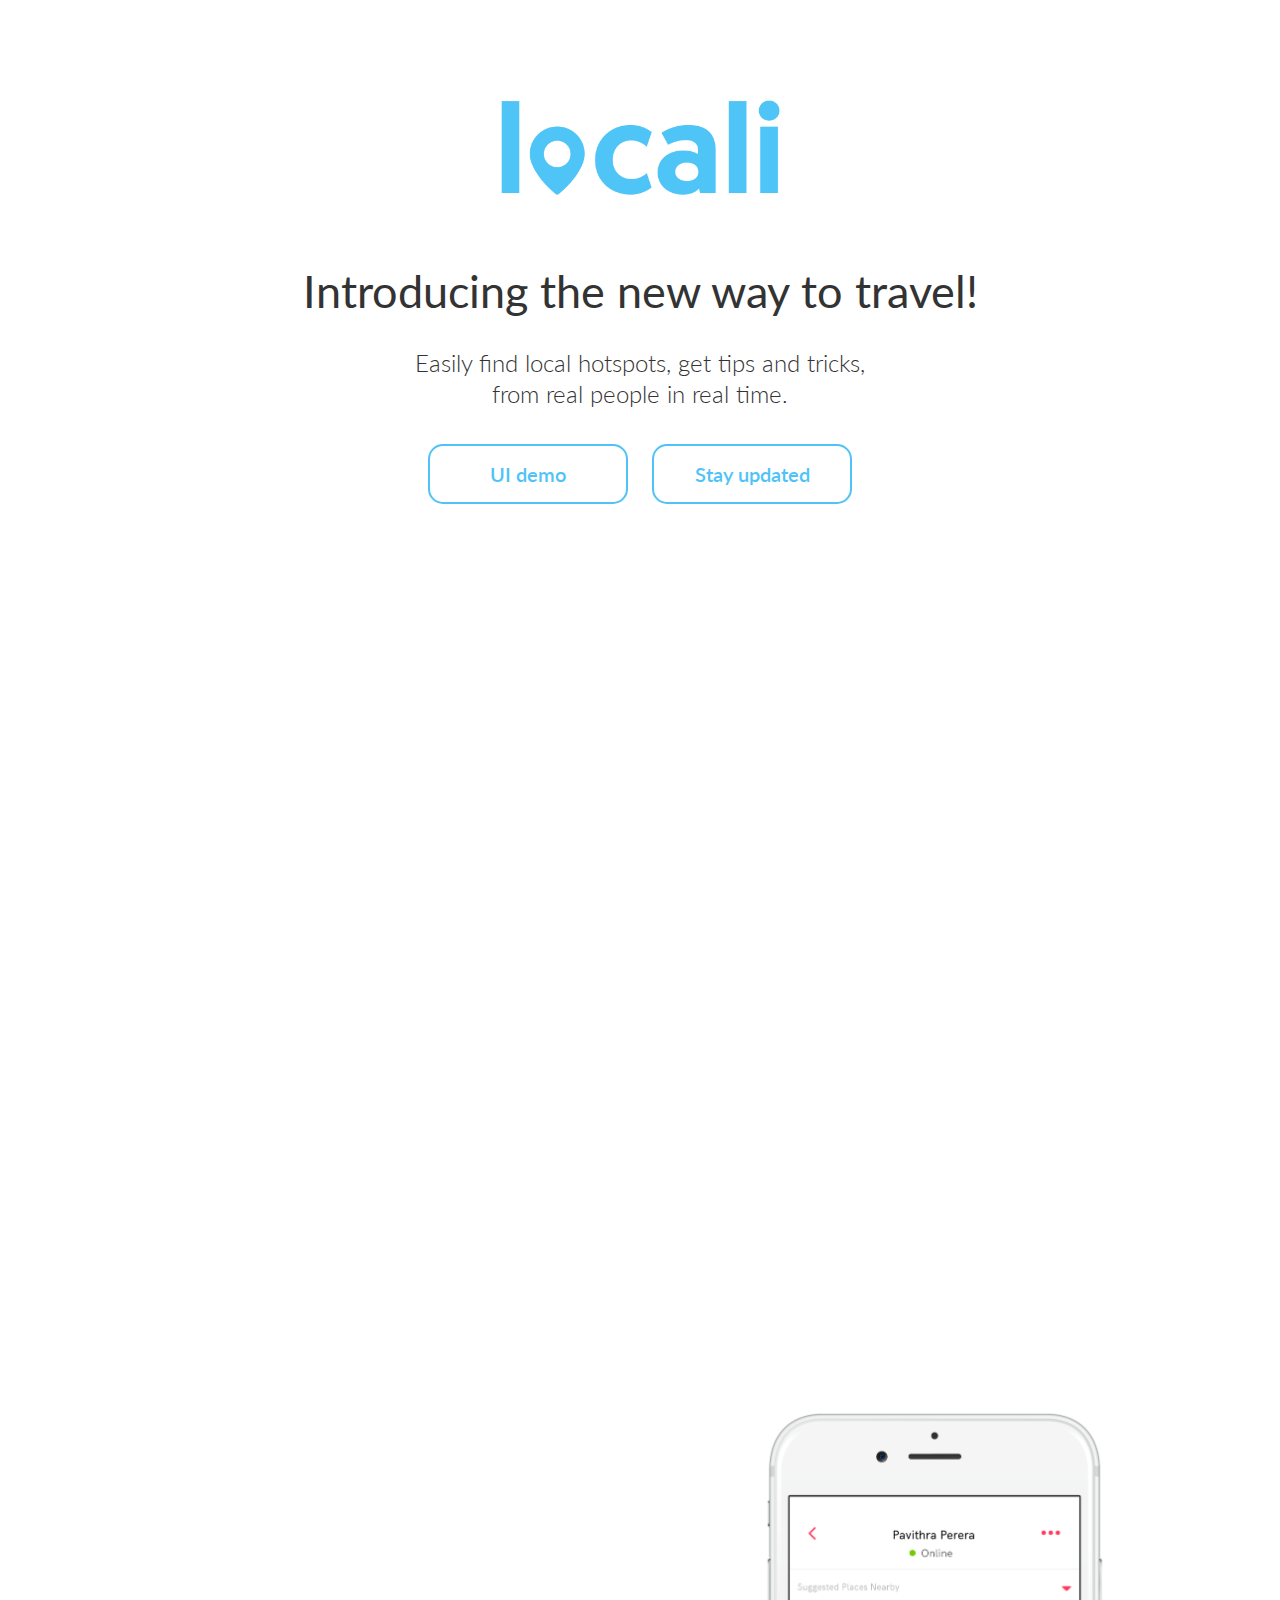
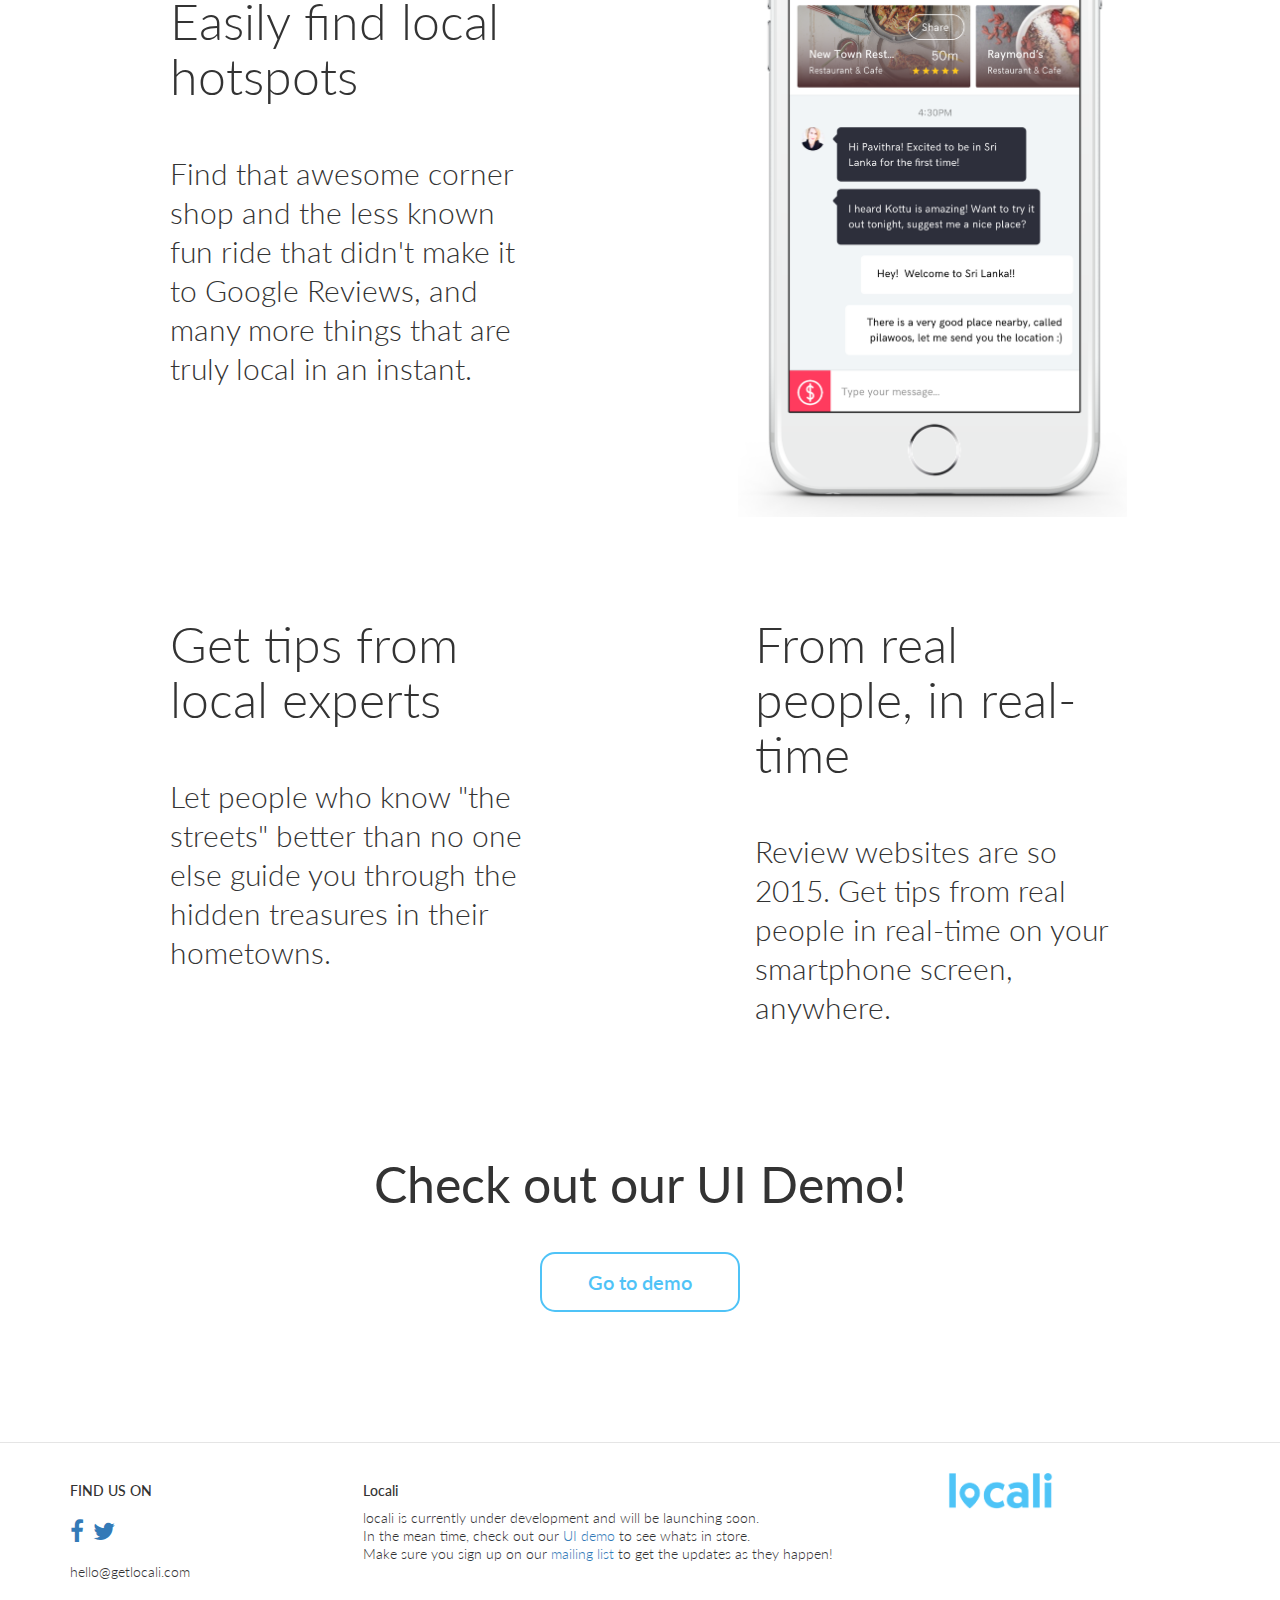
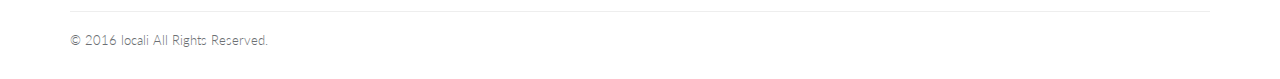
<file: index.html>
<!DOCTYPE html>
<html lang="en">
  <head>
    <meta charset="utf-8">
    <meta http-equiv="X-UA-Compatible" content="IE=edge">
    <meta name="viewport" content="width=device-width, initial-scale=1">
    <!-- The above 3 meta tags *must* come first in the head; any other head content must come *after* these tags -->
    <title>locali</title>

    <!-- Bootstrap -->
    <link href="css/bootstrap.min.css" rel="stylesheet">
    <link href="style.css" rel="stylesheet">
    <link rel="stylesheet" href="font-awesome-4.6.3/css/font-awesome.min.css">
    <link rel="shortcut icon" type="image/ico" href="favicon.ico" />

    <link href='https://fonts.googleapis.com/css?family=Cairo' rel='stylesheet' type='text/css'>
    <link href='https://fonts.googleapis.com/css?family=Lato:400,100,300,700' rel='stylesheet' type='text/css'>    <!--[if lt IE 9]>
      <script src="https://oss.maxcdn.com/html5shiv/3.7.3/html5shiv.min.js"></script>
      <script src="https://oss.maxcdn.com/respond/1.4.2/respond.min.js"></script>
    <![endif]-->
  </head>
  <body>
    <div class = "container logoarea">
    <div class = "logoHolder">
        <img class = "logo" src="logo_2.png" />
    </div>
    <div class="headingText">

          <h1 class = "headingLine1">Introducing the new way to travel! <br /></h1>

          <h3 class = "headingLine2">Easily find local hotspots, get tips and tricks, <br />
            from real people in real time.
          </h3>
    </div>
    <div class="buttonGrp">
      <center>
        <a href="uidemo.html">
          <div class = "inner">
            <button class = "btn btn-primary uibtn">
                UI demo
            </button>
          </div>
        </a>
          <div class = "inner">
            <button class = "btn btn-primary uibtn" data-toggle="modal" data-target="#myModal">
                Stay updated
            </button>
          </div>


      </center>

      <div class="modal fade" tabindex="-1" role="dialog" id = "myModal">
        <div class="modal-dialog" role="document">
          <div class="modal-content">
            <!-- Begin MailChimp Signup Form -->
            <!-- <link href="http://cdn-images.mailchimp.com/embedcode/horizontal-slim-10_7.css" rel="stylesheet" type="text/css"> -->

            <div id="mc_embed_signup" class="container formarea">
            <form action="//getlocali.us1.list-manage.com/subscribe/post?u=e5d34a84b04173a3da621e761&amp;id=5a14754a12" method="post" id="mc-embedded-subscribe-form" name="mc-embedded-subscribe-form" class="validate" target="_blank" novalidate>
                <div id="mc_embed_signup_scroll">

            	<div class="labelholder">
            	  <label for="mce-EMAIL" class = "mcTitle">Stay upto date, subscribe to our mailing list</label>
            	</div>
            	<div class="labelholder"><input type="email" value="" name="EMAIL" class="email form-control " id="mce-EMAIL" placeholder="email address" required></div>
                <!-- real people should not fill this in and expect good things - do not remove this or risk form bot signups-->
                <div style="position: absolute; left: -5000px;" aria-hidden="true"><input type="text" name="b_e5d34a84b04173a3da621e761_5a14754a12" tabindex="-1" value=""></div>
                <div class="clear"><input type="submit" value="Subscribe" name="subscribe" id="mc-embedded-subscribe" class="button btn btn-primary"></div>
                </div>
            </form>
            </div>

            <!--End mc_embed_signup-->
          </div><!-- /.modal-content -->
        </div><!-- /.modal-dialog -->
      </div><!-- /.modal -->

    </div>
  </div>

    <div class="videoPlayer">
      <script src="//fast.wistia.com/embed/medias/bn5yay2n20.jsonp" async></script><script src="//fast.wistia.com/assets/external/E-v1.js" async></script><div class="wistia_responsive_padding" style="padding:56.25% 0 0 0;position:relative;"><div class="wistia_responsive_wrapper" style="height:100%;left:0;position:absolute;top:0;width:100%;"><div class="wistia_embed wistia_async_bn5yay2n20 videoFoam=true" style="height:100%;width:100%">&nbsp;</div></div></div>
      <!-- <script src="//fast.wistia.com/embed/medias/bn5yay2n20.jsonp" async></script>
      <script src="//fast.wistia.com/assets/external/E-v1.js" async></script>
      <div class="wistia_responsive_padding" style="padding:56.25% 0 0 0;position:relative;">
      <div class="wistia_responsive_wrapper" style="height:100%;left:0;position:absolute;top:0;width:100%;">
      <div class="wistia_embed wistia_async_xwsmpxpydk videoFoam=true" style="height:100%;width:100%">&nbsp;</div></div></div> -->
      <!-- <script src="//fast.wistia.com/embed/medias/bn5yay2n20.jsonp" async></script><script src="//fast.wistia.com/assets/external/E-v1.js" async></script><div class="wistia_embed wistia_async_bn5yay2n20" style="height:360px;width:640px">&nbsp;</div> -->
    </div>
<!--  SECTION 1-->
    <div class="container">
      <div class="row">
        <div class="col-md-6">
          <div class="hotSpots">
          <h1 class = "subHeading">
            Easily find local  hotspots
          </h1>
          <p class="smallText1">
            Find that awesome corner shop and the less known fun ride that didn't make it to Google Reviews,
            and many more things that are truly local in an instant.
          </p>
          </div>
        </div>
        <div class="col-md-6">
            <div class="hotSpotImage">
                    <img class = "img-responsive hotSpotImage1" src="hot_3.png" alt="" />
            </div>
        </div>
      </div>
    </div>
<!--  SECTION 1-->

<!--  SECTION 2-->
    <div class="container">
      <div class="row">
        <div class="col-md-6">
          <div class="hotSpots2">
            <h1 class = "subHeading">
              Get tips from local experts
            </h1>
            <p class="smallText1">
              Let people who know "the streets" better than no one else guide you through the hidden treasures in their hometowns.
            </p>
          </div>
        </div>
        <div class="col-md-6">
          <div class="hotSpots2">
          <h1 class = "subHeading">
            From real people, in real-time
          </h1>
          <p class="smallText1">
            Review websites are so 2015. Get tips from real people in real-time on your smartphone screen, anywhere.
          </p>
          </div>

        </div>
      </div>
    </div>
<!--  SECTION 2-->


<!--  SECTION 3-->
<!-- <div class="container">
  <div class="row">
    <div class="col-md-6">
      <div class="hotSpots">
      <h1 class = "subHeading">
        From real people, in real-time
      </h1>
      <p class="smallText1">
        Review websites are so 2015. Get real tips from real people in real-time on your smartphone screen, anywhere.
      </p>
      </div>
    </div>
    <div class="col-md-6">
        <div class="hotSpotImage">
                <img class = "img-responsive hotSpotImage1" src="hot_3.png" alt="" />
        </div>
    </div>
  </div>
</div> -->
<!--  SECTION 3-->

<!-- UI DEMO -->

<div class="container">
  <div class="UIdemo">
    <h1 class="UIdemoheading">Check out our UI Demo!</h1>
      <a href="uidemo.html">
        <button class = "btn btn-primary uibtn">
            Go to demo
        </button>
      </a>
  </div>
</div>



<!--FOOTER -->
<footer class="footer">
  <div class="container">
    <div class="row">
      <div class="col-md-3">
        <h5>FIND US ON</h5>
        <ul class="social-link-icons">
          <li><a href="https://www.facebook.com/getlocali"><i class="fa fa-facebook fa-1x"></i></a></li>
          <li><a href="https://www.facebook.com/getlocali"><i class="fa fa-twitter fa-1x"></i></a></li>
        </ul>
        <p class="emailID">
          hello@getlocali.com
        </p>
      </div>
      <div class="col-md-6">
        <h5>Locali</h5>
         <p class="emailID" >
           locali is currently under development and will be launching soon. <br>
           In the mean time, check out our <a href="uidemo.html">UI demo</a> to see whats in store. <br />
           Make sure you sign up on our <a href="#" data-toggle="modal" data-target="#myModal"> mailing list</a> to get the updates as they happen!
         </p>
      </div>
      <!-- <div class="col-xs-4 col-sm-3">
        <h5>Hello</h5>
        <ul class="site-links">
          <li><a href= "#">Privacy Policy</a></li>
          <li><a href= "#">Rules</a></li>
          <li><a href= "#">FAQ</a></li>
          <li><a href= "#">Support</a></li>
        </ul>
      </div> -->
      <div class="col-md-3">
       <img class = "footerLogo" src="logo_2.png" alt="" />
      </div>
    </div>
    <div class="row">
      <div class="col-md-12">
        <hr class="ruler">
        <p class="copy">&copy; 2016 locali All Rights Reserved.
        </p>
      </div>
    </div>
  </div>
</footer>
<!--FOOTER END -->

    <script>
      (function(i,s,o,g,r,a,m){i['GoogleAnalyticsObject']=r;i[r]=i[r]||function(){
      (i[r].q=i[r].q||[]).push(arguments)},i[r].l=1*new Date();a=s.createElement(o),
      m=s.getElementsByTagName(o)[0];a.async=1;a.src=g;m.parentNode.insertBefore(a,m)
      })(window,document,'script','https://www.google-analytics.com/analytics.js','ga');

      ga('create', 'UA-81917723-1', 'auto');
      ga('send', 'pageview');

    </script>
    <script src="https://ajax.googleapis.com/ajax/libs/jquery/1.12.4/jquery.min.js"></script>
    <!-- Include all compiled plugins (below), or include individual files as needed -->
    <script src="js/bootstrap.min.js"></script>
  </body>
</html>
</file>
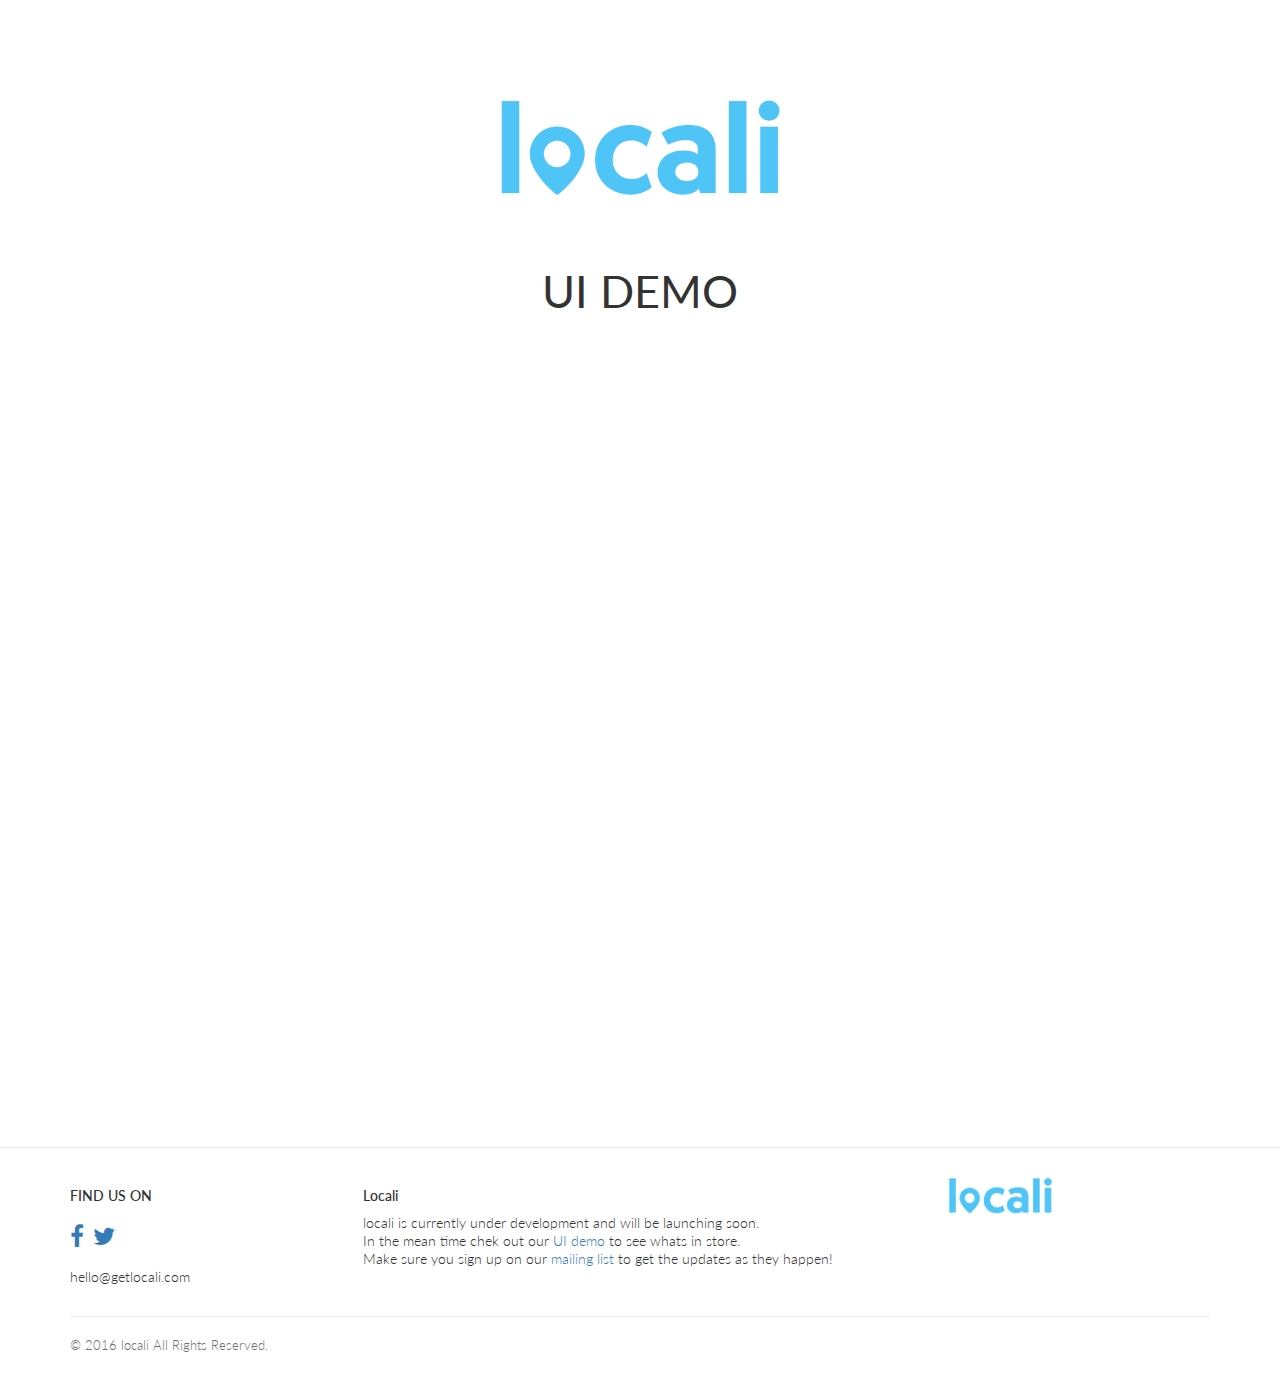
<file: uidemo.html>
<!DOCTYPE html>
<html lang="en">
  <head>
    <meta charset="utf-8">
    <meta http-equiv="X-UA-Compatible" content="IE=edge">
    <meta name="viewport" content="width=device-width, initial-scale=1">
    <!-- The above 3 meta tags *must* come first in the head; any other head content must come *after* these tags -->
    <title>locali</title>

    <!-- Bootstrap -->
    <link href="css/bootstrap.min.css" rel="stylesheet">
    <link href="style.css" rel="stylesheet">
    <link rel="stylesheet" href="font-awesome-4.6.3/css/font-awesome.min.css">

    <link href='https://fonts.googleapis.com/css?family=Cairo' rel='stylesheet' type='text/css'>
    <link href='https://fonts.googleapis.com/css?family=Lato:400,100,300,700' rel='stylesheet' type='text/css'>    <!--[if lt IE 9]>
      <script src="https://oss.maxcdn.com/html5shiv/3.7.3/html5shiv.min.js"></script>
      <script src="https://oss.maxcdn.com/respond/1.4.2/respond.min.js"></script>
    <![endif]-->
  </head>
  <body>
    <div class = "container">
    <div class = "logoHolder">
        <a href="index.html"><img class = "logo" src="logo_2.png" /></a>
    </div>
    <div class="headingText">

          <h1 class = "headingLine1">UI DEMO <br /><br /><br /></h1>

          <script src="//fast.wistia.com/embed/medias/c3uxwxgsvs.jsonp" async></script><script src="//fast.wistia.com/assets/external/E-v1.js" async></script><div class="wistia_responsive_padding" style="padding:56.25% 0 0 0;position:relative;"><div class="wistia_responsive_wrapper" style="height:100%;left:0;position:absolute;top:0;width:100%;"><div class="wistia_embed wistia_async_c3uxwxgsvs videoFoam=true" style="height:100%;width:100%">&nbsp;</div></div></div>

    </div>
  </div>



  <!--FOOTER -->
  <footer class="footer">
    <div class="container">
      <div class="row">
        <div class="col-md-3">
          <h5>FIND US ON</h5>
          <ul class="social-link-icons">
            <li><a href="https://www.facebook.com/getlocali"><i class="fa fa-facebook fa-1x"></i></a></li>
            <li><a href="https://www.facebook.com/getlocali"><i class="fa fa-twitter fa-1x"></i></a></li>
          </ul>
          <p class="emailID">
            hello@getlocali.com
          </p>
        </div>
        <div class="col-md-6">
          <h5>Locali</h5>
           <p class="emailID" >
             locali is currently under development and will be launching soon. <br>
             In the mean time chek out our <a href="uidemo.html">UI demo</a> to see whats in store. <br />
             Make sure you sign up on our <a href="#" data-toggle="modal" data-target="#myModal"> mailing list</a> to get the updates as they happen!
           </p>
        </div>
        <!-- <div class="col-xs-4 col-sm-3">
          <h5>Hello</h5>
          <ul class="site-links">
            <li><a href= "#">Privacy Policy</a></li>
            <li><a href= "#">Rules</a></li>
            <li><a href= "#">FAQ</a></li>
            <li><a href= "#">Support</a></li>
          </ul>
        </div> -->
        <div class="col-md-3">
         <img class = "footerLogo" src="logo_2.png" alt="" />
        </div>
      </div>
      <div class="row">
        <div class="col-md-12">
          <hr class="ruler">
          <p class="copy">&copy; 2016 locali All Rights Reserved.
          </p>
        </div>
      </div>
    </div>
  </footer>
  <!--FOOTER END -->


    <script src="https://ajax.googleapis.com/ajax/libs/jquery/1.12.4/jquery.min.js"></script>
    <!-- Include all compiled plugins (below), or include individual files as needed -->
    <script src="js/bootstrap.min.js"></script>
  </body>
</html>
</file>
<file: style.css>
body{
  font-family: 'Lato', sans-serif;
}

.logoHolder{
    margin-top: 100px;
}

.logo{
  width: 25%;
  height: 25%;
  display: block;
  margin-left: auto;
  margin-right: auto;
}

.buttonGrp{
  width:100%;
  text-align: center;
  padding-top: 15px;
}

.inner{
  display: inline-block;
  padding: 10px;
}
.headingText{
  text-align: center;
  padding-top: 30px;

}
#mc_embed_signup{
  padding-top: 40px;
  padding-bottom: 40px;
}

.mcTitle{
  font-size: 20px;
  text-align: center;
}
.formarea{
  padding: 15px;
}
.labelholder{
  padding-bottom: 10px;
}
.popupTitle{
  font-size: 25px;
}
.modal {
  text-align: center;
}

@media screen and (min-width: 768px) {
  .modal:before {
    display: inline-block;
    vertical-align: middle;
    content: " ";
    height: 100%;
  }
}

.modal-dialog {
  display: inline-block;
  text-align: left;
  vertical-align: middle;
}
.headingLine1{
  padding-top: 20px;
  font-size: 45px;
  font-weight: 400;
}
.headingLine2{
  padding-top: 10px;
  font-weight: 300;
  line-height: 130%;
}
.videoPlayer{
  padding-top: 50px;
  padding-bottom: 30px;
    width: 100%;
    left: 0;
}
.hotSpots{
  margin-top: 280px;
  padding-left: 100px;
  padding-right: 100px;
}
.hotSpots2{
  margin-top: 100px;
  padding-left: 100px;
  padding-right: 100px;
}
.subHeading{
  font-size: 50px;
  font-weight: 300;
}
.hotSpotImage{
  margin-top: 80px;
}
@media (max-width: 480px) {
  .hotSpots{
    margin-top: 30px;
    padding-left: 20px;
    padding-right: 20px;
  }
  .hotSpots2{
    margin-top: 30px;
    padding-left: 20px;
    padding-right: 20px;
  }
 }
img.hotSpotImage1{
  width: 70%;
  height: 70%;
  align-content: center;
  display: block;
    margin-left: auto;
    margin-right: auto
}
.smallText1{
  padding-top: 40px;
}
p{
  font-size: 30px;
  line-height: 130%;
  font-weight: 300;
}
.UIdemo{
  text-align: center;
  padding-top: 100px;
  padding-bottom: 50px;
  /*background-color: #e8e8e8;*/
}

.UIdemoheading{
  font-size: 50px;
  font-weight: 400;
  padding-bottom: 30px;
}
.uibtn{
  width: 200px;
  height: 60px;
  border-radius: 15px;
  background-color: white;
  color: #4fc3f7;
  border: 2px solid #4fc3f7;
  font-size: 20px;
  font-weight: 600;
}
.uibtn:hover {
    background-color: #4fc3f7;
    color: white;
    border: 2px solid #4fc3f7;
}
/*MC SIGN UP FORM */

#mc_embed_signup{
  background:#fff; clear:left; font:14px Helvetica,Arial,sans-serif; width:100%;
}


/*FOOTER*/

.footer {
  // position: absolute;
  bottom: 0;
  width: 100%;
  /* Set the fixed height of the footer here */
  // height: 60px;
  background-color: #fff;
  border-top: 1px solid rgba(0, 0, 0, 0.1);
  margin-top: 80px;
  padding-top: 30px;
}
.footer li {
    list-style: none;
    padding: 5px 5px 5px 0;
    font-size: 12px;
  }
.social-link-icons  {
    padding-left: 0;
  }

.social-link-icons li {
      display: inline-block;
      list-style: none;
      padding: 5px 5px 5px 0;
      font-size: 24px;
}
.footer-logo { padding: 3em 2em; margin: 0 auto;}
.copy {
      margin-bottom: 30px;
      color: #6C6F73;
      font-size: 13px;
}
.site-links {
      padding-left: 0;
}

.site-links  li {
      list-style: none;
      // display: inline-block;
      padding: 5px 5px 5px 0;
      font-size: 12px;
      color: black;
}
.emailID{
  font-size: 14px;
}
.footerLogo{
  /*float: right;*/
  width: 40%;
  height: 40%;

}
/*FOOTER*/
</file>
